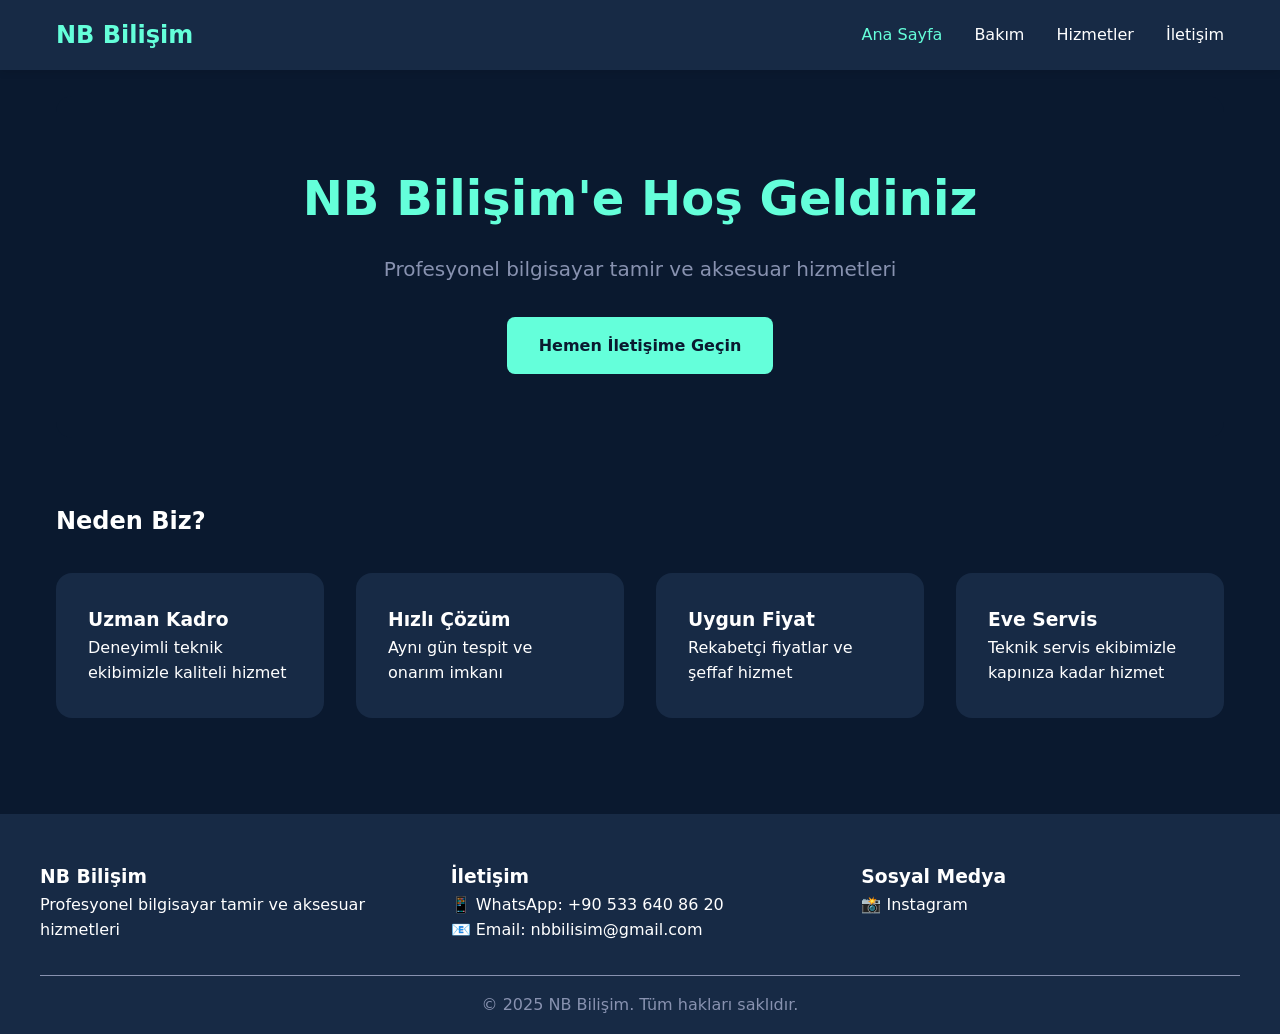
<file: index.html>
<!DOCTYPE html>
<html lang="tr">
<head>
    <meta charset="UTF-8">
    <meta name="viewport" content="width=device-width, initial-scale=1.0">
    <title>NB Bilişim - Bilgisayar Tamir ve Aksesuar Satışı</title>
    <link rel="stylesheet" href="style.css">
</head>
<body>
    <header>
        <nav>
            <div class="logo">NB Bilişim</div>
            <div class="menu-toggle">☰</div>
            <ul class="nav-links">
                <li><a href="#home" class="active">Ana Sayfa</a></li>
                <li><a href="#thermal-maintenance">Bakım</a></li>
                <li><a href="#services">Hizmetler</a></li>
                <li><a href="#contact">İletişim</a></li>
            </ul>
        </nav>
    </header>

    <main>
        <section id="home" class="section active">
            <div class="hero">
                <h1>NB Bilişim'e Hoş Geldiniz</h1>
                <p>Profesyonel bilgisayar tamir ve aksesuar hizmetleri</p>
                <a href="#contact" class="cta-button">Hemen İletişime Geçin</a>
            </div>

            <div class="features">
                <h2>Neden Biz?</h2>
                <div class="features-grid">
                    <div class="feature-card">
                        <h3>Uzman Kadro</h3>
                        <p>Deneyimli teknik ekibimizle kaliteli hizmet</p>
                    </div>
                    <div class="feature-card">
                        <h3>Hızlı Çözüm</h3>
                        <p>Aynı gün tespit ve onarım imkanı</p>
                    </div>
                    <div class="feature-card">
                        <h3>Uygun Fiyat</h3>
                        <p>Rekabetçi fiyatlar ve şeffaf hizmet</p>
                    </div>
                    <div class="feature-card">
                        <h3>Eve Servis</h3>
                        <p>Teknik servis ekibimizle kapınıza kadar hizmet</p>
                    </div>
                </div>
            </div>
        </section>

        <section id="thermal-maintenance" class="section">
            <h1>Termal Macun Yenileme ve Fan Bakımı</h1>
            <div class="thermal-info">
                <p>
                    Termal macun, işlemcinizin ve diğer bileşenlerin aşırı ısınmasını önlemek için düzenli olarak yenilenmelidir. 
                    Fanlar ise toz birikimine karşı düzenli temizlenmeli ve gerektiğinde değiştirilmelidir.
                </p>
                <h2>Ne Zaman Bakım Yapılmalı?</h2>
                <ul>
                    <li><strong>Termal Macun Yenileme:</strong> Her <span class="highlight">6-12 ay</span> arasında yapılmalıdır.</li>
                    <li><strong>Fan Temizliği ve Değişimi:</strong> Her <span class="highlight">6-12 ay</span> arasında kontrol edilmelidir.</li>
                </ul>
                <p>
                    Düzenli bakım, bilgisayarınızın ömrünü uzatır ve performansını artırır. 
                    Daha fazla bilgi veya destek için <a href="#contact">iletişim</a> bölümümüzden bize ulaşabilirsiniz.
                </p>
            </div>
        </section>

        <section id="services" class="section">
            <h1>Hizmetlerimiz</h1>
            <div class="services-grid">
                <div class="service-category">
                    <h2>Donanım Tamiri</h2>
                    <div class="price-table">
                        <div class="price-item">
                            <span class="service-name">Fan Bakımı ve Termal Macun Yenileme</span>
                            <span class="service-price">700₺'den başlayan fiyatlar</span>
                        </div>
                        <div class="price-item">
                            <span class="service-name">Arıza Tespit ve Tamir</span>
                            <span class="service-price">500₺'den başlayan fiyatlar</span>
                        </div>
                    </div>
                </div>
                <div class="service-category">
                    <h2>Yazılım Hizmetleri</h2>
                    <div class="price-table">
                        <div class="price-item">
                            <span class="service-name">İşletim Sistemi Kurulumu (Format)</span>
                            <span class="service-price">400₺</span>
                        </div>
                        <div class="price-item">
                            <span class="service-name">Şifre Kırma</span>
                            <span class="service-price">200₺</span>
                        </div>
                        <div class="price-item">
                            <span class="service-name">Veri Kurtarma</span>
                            <span class="service-price">400₺'den başlayan fiyatlar</span>
                        </div>
                        <div class="price-item">
                            <span class="service-name">Sistem Optimizasyonu</span>
                            <span class="service-price">200₺</span>
                        </div>
                    </div>
                </div>
            </div>
            <div class="service-note">
                <p>* Fiyatlarımız başlangıç fiyatları olup, sorunun karmaşıklığına göre değişiklik gösterebilir.</p>
                <p>* Detaylı bilgi için lütfen iletişime geçin.</p>
            </div>
        </section>

        <section id="contact" class="section">
            <h1>İletişim</h1>
            <div class="contact-content">
                <div class="contact-methods">
                    <div class="contact-method">
                        <h3>📱 WhatsApp</h3>
                        <p>Hızlı iletişim için WhatsApp'tan yazın</p>
                        <a href="https://wa.me/905336408620" class="contact-button whatsapp">WhatsApp'tan Mesaj Gönder</a>
                    </div>
                    <div class="contact-method">
                        <h3>📧 E-posta</h3>
                        <p>nbbilisim@gmail.com</p>
                        <a href="mailto:nbbilisim@gmail.com" class="contact-button email">E-posta Gönder</a>
                    </div>
                    <div class="contact-method">
						<h3>📱 Telefon</h3>
						<p>+90 533 640 86 20</p>
						<a href="tel:+905336408620" class="contact-button phone">Hemen Ara</a>
					</div>
                    <div class="contact-method">
						<h3>📸 Instagram</h3>
						<p>Bizi Instagram'dan takip edin</p>
						<a href="https://instagram.com/nbbilisim" target="_blank" class="contact-button instagram">Instagram'da Takip Et</a>
					</div>
                </div>
            </div>
        </section>
    </main>

    <footer>
        <div class="footer-content">
            <div class="footer-section">
                <h3>NB Bilişim</h3>
                <p>Profesyonel bilgisayar tamir ve aksesuar hizmetleri</p>
            </div>
            <div class="footer-section">
                <h3>İletişim</h3>
                <p>📱 WhatsApp: +90 533 640 86 20</p>
                <p>📧 Email: nbbilisim@gmail.com</p>
            </div>
            <div class="footer-section">
                <h3>Sosyal Medya</h3>
                <p>📸 Instagram</p>
            </div>
        </div>
        <div class="footer-bottom">
            <p>&copy; 2025 NB Bilişim. Tüm hakları saklıdır.</p>
        </div>
    </footer>

    <script src="script.js"></script>
</body>
</html>
</file>
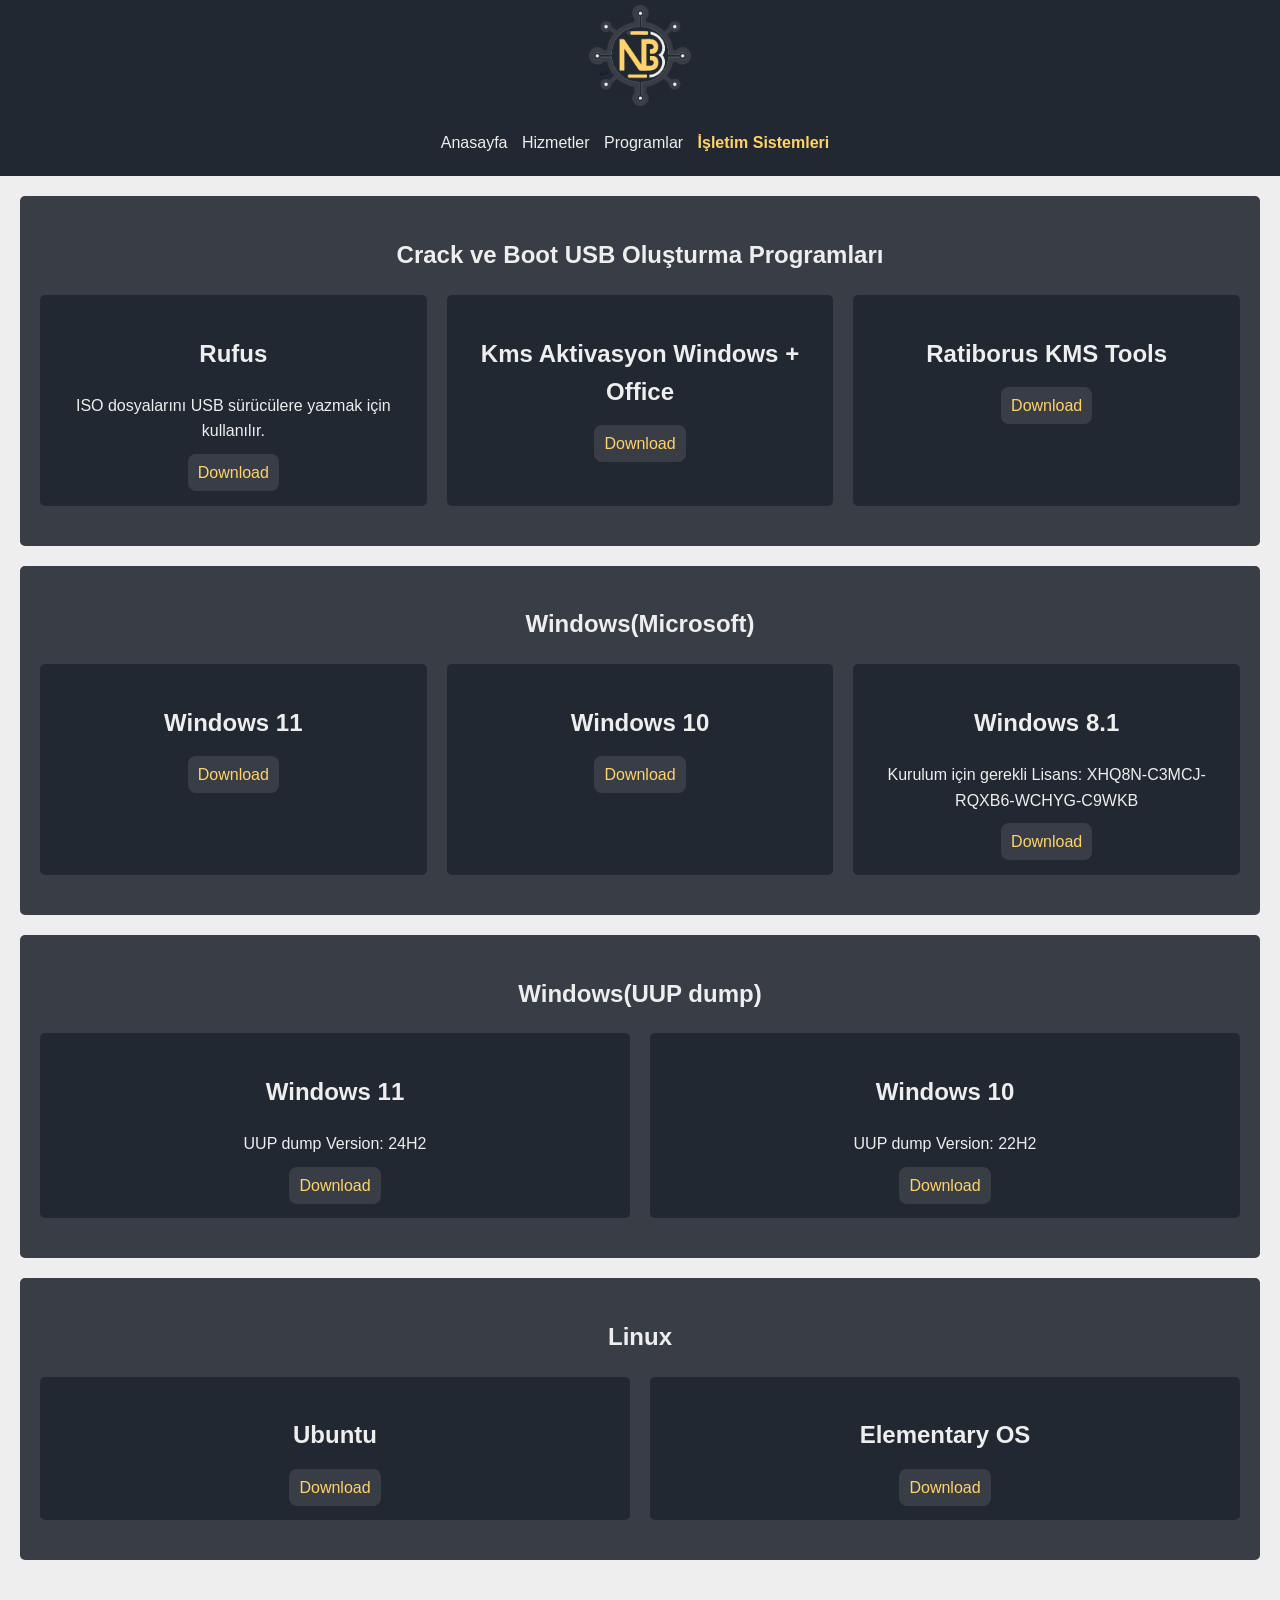
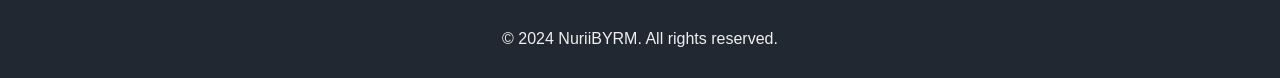
<file: os.html>
<!DOCTYPE html>
<html lang="en">
<head>
    <meta charset="UTF-8">
    <meta name="viewport" content="width=device-width, initial-scale=1.0">
    <title>İşletim Sistemleri - NB Bilişim</title>
    <link rel="stylesheet" href="styles.css">
    <link rel="icon" href="images/favicon.ico" type="image/x-icon" />
</head>
<body>
    <header>
        <img src="images/logo.png">
        <nav>
            <ul>
                <li><a href="index.html" class="nav-link">Anasayfa</a></li>
                <li><a href="services.html" class="nav-link">Hizmetler</a></li>
                <li><a href="programs.html" class="nav-link">Programlar</a></li>
                <li><a href="os.html" class="nav-link">İşletim Sistemleri</a></li>
            </ul>
        </nav>
    </header>

    <main>
        <section id="programs">
            <h2>Crack ve Boot USB Oluşturma Programları</h2>
            <section class="programs-container">
                <div class="programs-items">
                    <h2>Rufus</h2>
                    <p>ISO dosyalarını USB sürücülere yazmak için kullanılır.</p>
                    <a href="https://rufus.ie/tr/" target="_blank">Download</a>
                </div>
                 <div class="programs-items">
                    <h2>Kms Aktivasyon Windows + Office</h2>
                    <p></p>
                    <a href="https://drive.google.com/file/d/1bsG3b4W2EFvifqBtnU9R9ljrU5lWsv-Z/view" target="_blank">Download</a>
                </div>
                 <div class="programs-items">
                    <h2>Ratiborus KMS Tools</h2>
                    <p></p>
                    <a href="https://drive.google.com/file/d/1FxaK4SDVaIKRPxeQZuDD2nUkmBU1c6Ww/view" target="_blank">Download</a>
                </div>
            </section>
        </section>
        <section id="programs">
            <h2>Windows(Microsoft)</h2>
            <section class="programs-container">
                <div class="programs-items">
                    <h2>Windows 11</h2>
                    <p></p>
                    <a href="https://www.microsoft.com/software-download/windows11" target="_blank">Download</a>
                </div>
                <div class="programs-items">
                    <h2>Windows 10</h2>
                    <p></p>
                    <a href="https://microsoft.com/tr-tr/software-download/windows10" target="_blank">Download</a>
                </div>
                <div class="programs-items">
                    <h2>Windows 8.1</h2>
                    <p>Kurulum için gerekli Lisans: XHQ8N-C3MCJ-RQXB6-WCHYG-C9WKB</p>
                    <a href="https://www.microsoft.com/tr-tr/software-download/windows8ISO" target="_blank">Download</a>
                </div>
            </section>
        </section>
        <section id="programs">
            <h2>Windows(UUP dump)</h2>
            <section class="programs-container">
                <div class="programs-items">
                    <h2>Windows 11</h2>
                    <p>UUP dump Version: 24H2</p>
                    <a href="https://uupdump.net/known.php?q=category:w11-24h2" target="_blank">Download</a>
                </div>
                <div class="programs-items">
                    <h2>Windows 10</h2>
                    <p>UUP dump Version: 22H2</p>
                    <a href="https://uupdump.net/known.php?q=category:w10-22h2" target="_blank">Download</a>
                </div>
            </section>
        </section>
        <section id="programs">
            <h2>Linux</h2>
            <section class="programs-container">
                <div class="programs-items">
                    <h2>Ubuntu</h2>
                    <p></p>
                    <a href="https://ubuntu.com/download" target="_blank">Download</a>
                </div>
                 <div class="programs-items">
                    <h2>Elementary OS</h2>
                    <p></p>
                    <a href="https://fra1.dl.elementary.io/download/MTcxNzQxOTU1MA==/elementaryos-7.1-stable.20230926rc.iso" target="_blank">Download</a>
                </div>
            </section>
        </section>
    </main>

    <footer>
        <p>&copy; 2024 NuriiBYRM. All rights reserved.</p>
    </footer>
    <script src="scripts.js"></script>
</body>
</html>
</file>
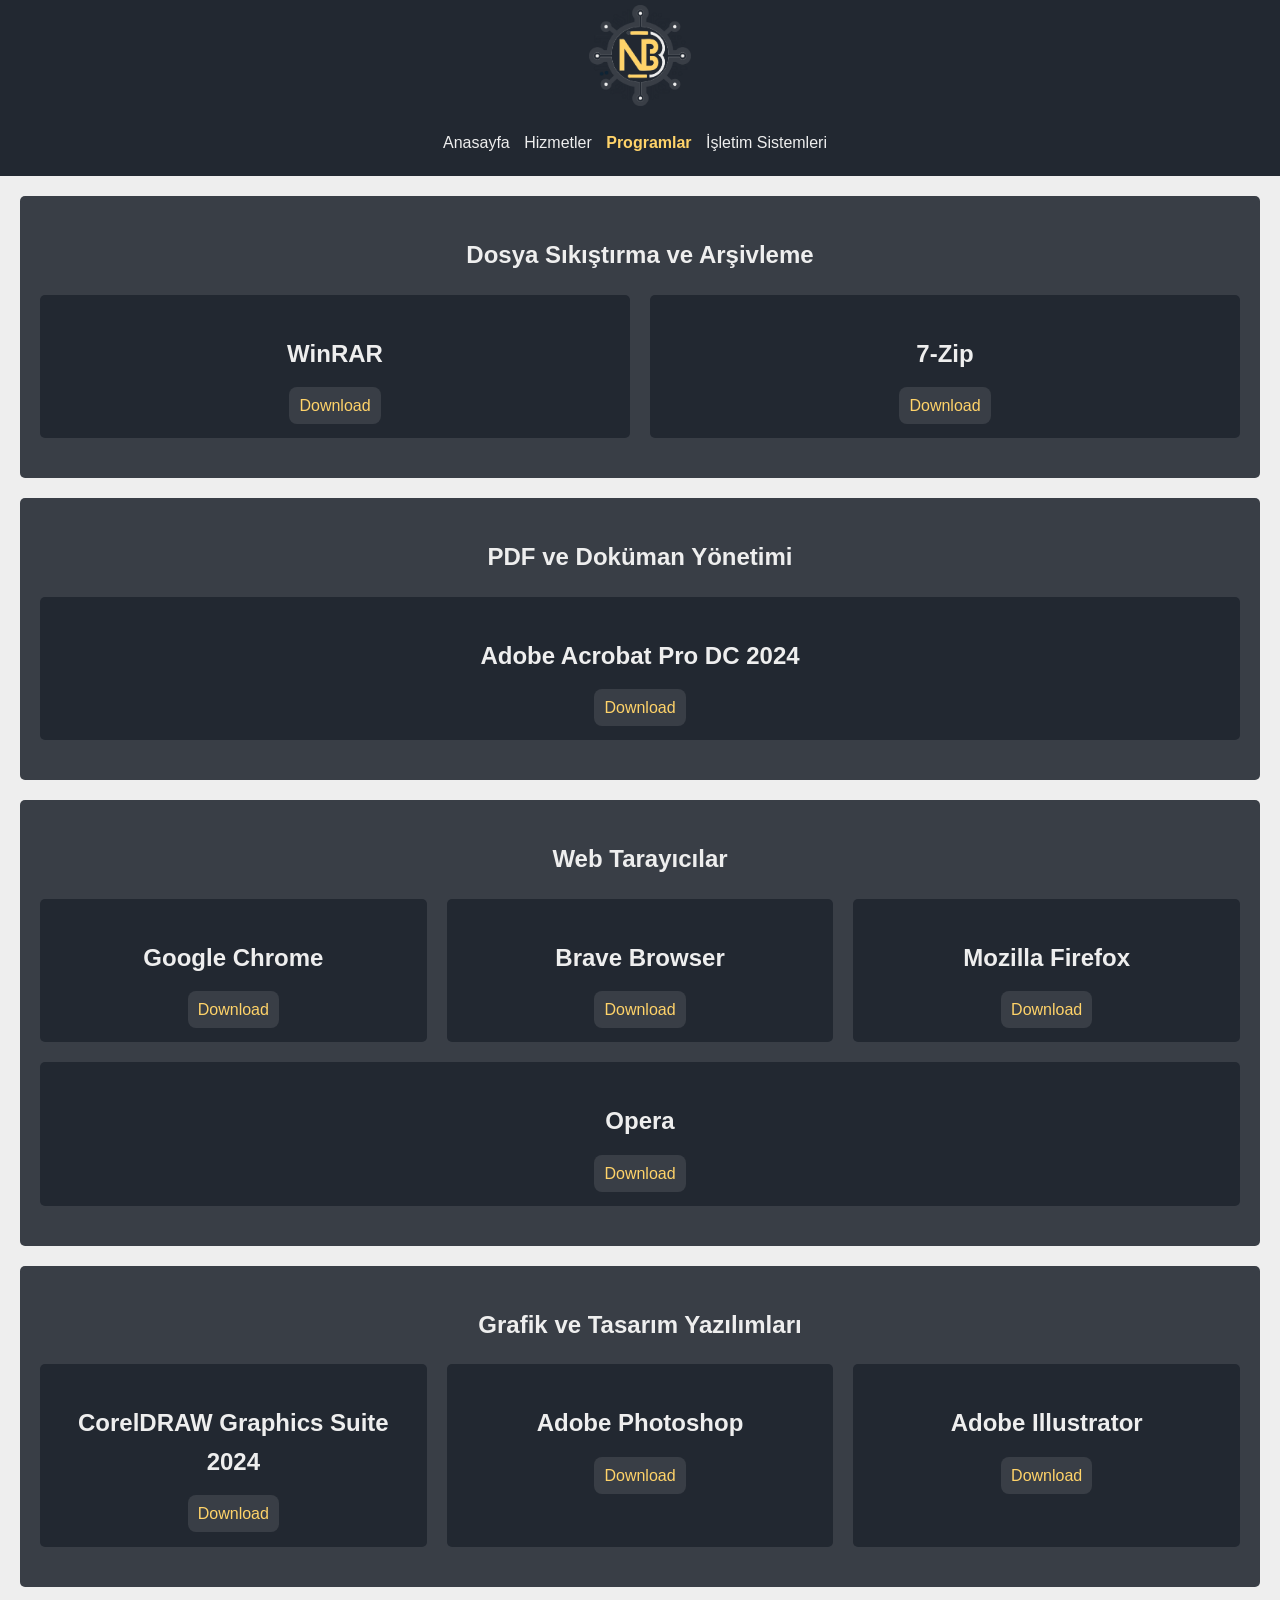
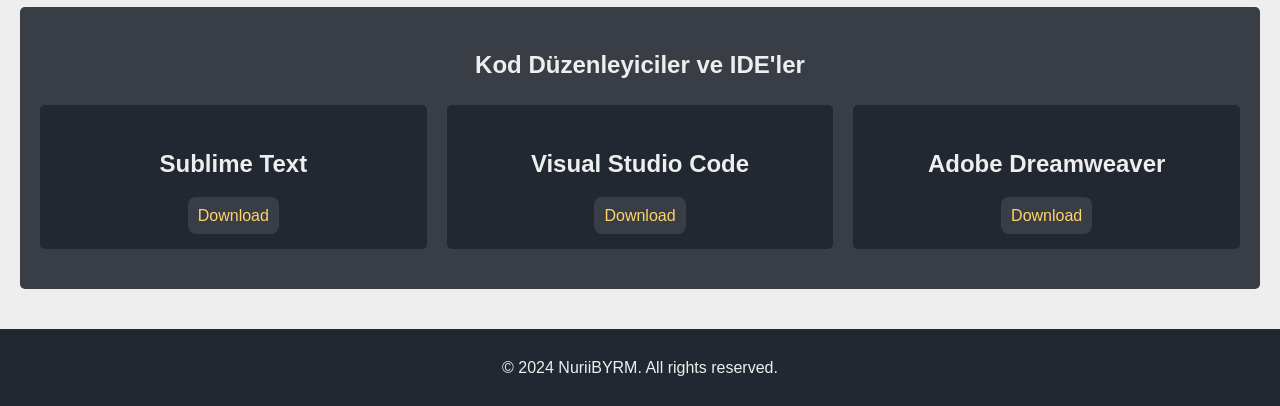
<file: programs.html>
<!DOCTYPE html>
<html lang="en">
<head>
    <meta charset="UTF-8">
    <meta name="viewport" content="width=device-width, initial-scale=1.0">
    <title>Programlar - NB Bilişim</title>
    <link rel="stylesheet" href="styles.css">
    <link rel="icon" href="images/favicon.ico" type="image/x-icon" />
</head>
<body>
    <header>
        <img src="images/logo.png">
        <nav>
            <ul>
                <li><a href="index.html" class="nav-link">Anasayfa</a></li>
                <li><a href="services.html" class="nav-link">Hizmetler</a></li>
                <li><a href="programs.html" class="nav-link">Programlar</a></li>
                <li><a href="os.html" class="nav-link">İşletim Sistemleri</a></li>
            </ul>
        </nav>
    </header>

    <main>
        <section id="programs">
            <h2>Dosya Sıkıştırma ve Arşivleme</h2>
            <section class="programs-container">
                <div class="programs-items">
                    <h2>WinRAR</h2>
                    <a href="https://gofile.io/d/k4msVH" target="_blank">Download</a>
                </div>
                <div class="programs-items">
                    <h2>7-Zip</h2>
                    <a href="https://www.7-zip.org/a/7z2406-x64.exe" target="_blank">Download</a>
                </div>
            </section>
        </section>
        <section id="programs">
            <h2>PDF ve Doküman Yönetimi</h2>
            <section class="programs-container">
                <div class="programs-items">
                    <h2>Adobe Acrobat Pro DC 2024</h2>
                    <a href="https://pixeldrain.com/u/opnskQSv" target="_blank">Download</a>
                </div>
            </section>
        </section>
        <section id="programs">
            <h2>Web Tarayıcılar</h2>
            <section class="programs-container">
                <div class="programs-items">
                    <h2>Google Chrome</h2>
                    <a href="https://www.google.com/intl/tr/chrome/" target="_blank">Download</a>
                </div>
                <div class="programs-items">
                    <h2>Brave Browser</h2>
                    <a href="https://brave.com/download/" target="_blank">Download</a>
                </div>
                <div class="programs-items">
                    <h2>Mozilla Firefox</h2>
                    <a href="https://www.mozilla.org/tr/firefox/new/" target="_blank">Download</a>
                </div>
                <div class="programs-items">
                    <h2>Opera</h2>
                    <a href="https://www.opera.com/tr" target="_blank">Download</a>
                </div>
            </section>
        </section>
        <section id="programs">
            <h2>Grafik ve Tasarım Yazılımları</h2>
            <section class="programs-container">
                <div class="programs-items">
                    <h2>CorelDRAW Graphics Suite 2024</h2>
                    <a href="https://pixeldrain.com/u/Vo1taGbn" target="_blank">Download</a>
                </div>
                <div class="programs-items">
                    <h2>Adobe Photoshop</h2>
                    <a href="https://pixeldrain.com/u/TVr7iRmP" target="_blank">Download</a>
                </div>
                <div class="programs-items">
                    <h2>Adobe Illustrator</h2>
                    <a href="https://pixeldrain.com/u/2QXMU6bm" target="_blank">Download</a>
                </div>
            </section>
        </section>
        <section id="programs">
            <h2>Kod Düzenleyiciler ve IDE'ler</h2>
            <section class="programs-container">
                <div class="programs-items">
                    <h2>Sublime Text</h2>
                    <a href="https://www.sublimetext.com/" target="_blank">Download</a>
                </div>
                 <div class="programs-items">
                    <h2>Visual Studio Code</h2>
                    <a href="https://code.visualstudio.com/" target="_blank">Download</a>
                </div>
                <div class="programs-items">
                    <h2>Adobe Dreamweaver</h2>
                    <a href="https://pixeldrain.com/u/SnqB4oam" target="_blank">Download</a>
                </div>
            </section>
        </section>
    </main>

    <footer>
        <p>&copy; 2024 NuriiBYRM. All rights reserved.</p>
    </footer>
    <script src="scripts.js"></script>
</body>
</html>
</file>
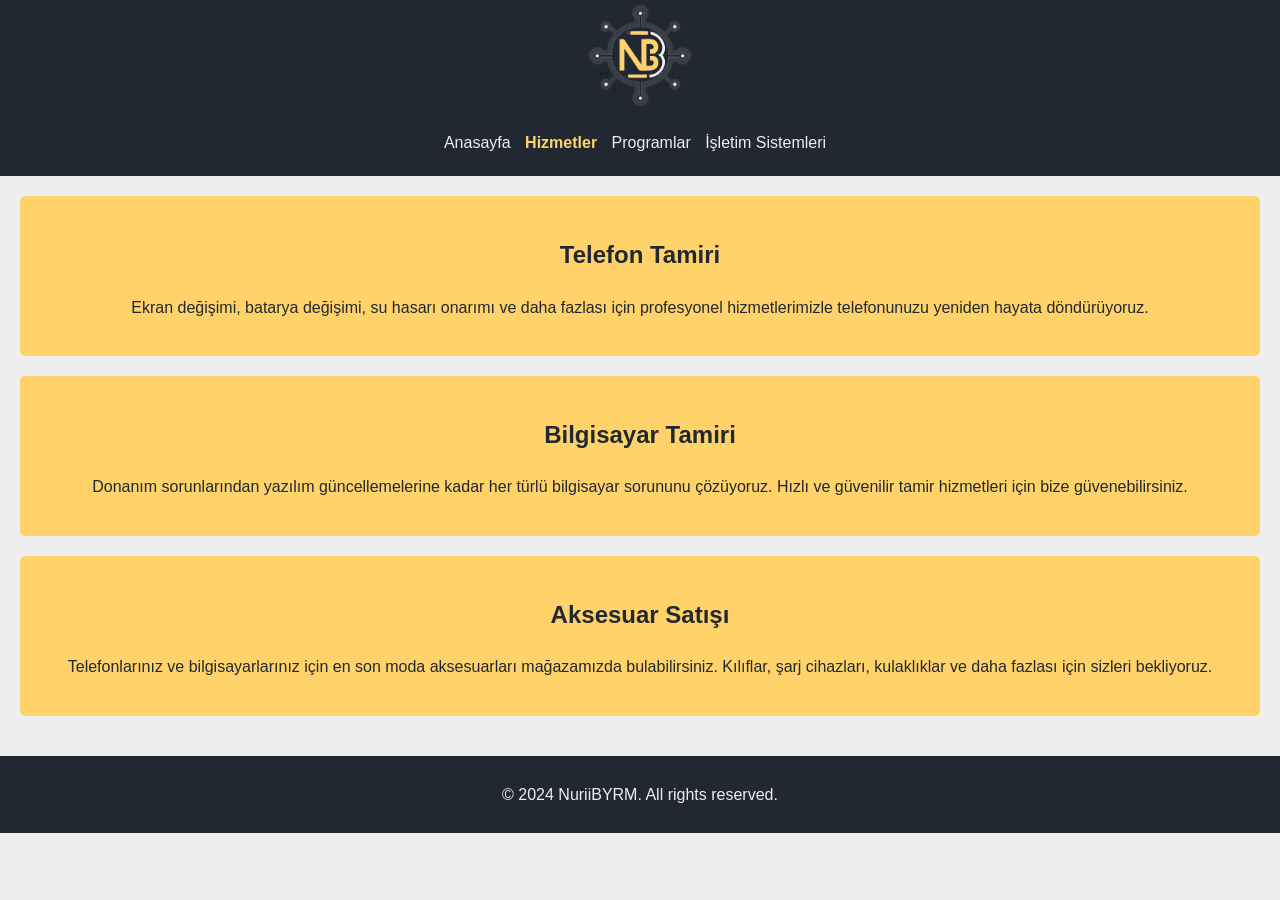
<file: services.html>
<!DOCTYPE html>
<html lang="en">
<head>
    <meta charset="UTF-8">
    <meta name="viewport" content="width=device-width, initial-scale=1.0">
    <title>Hizmetler - NB Bilişim</title>
    <link rel="stylesheet" href="styles.css">
    <link rel="icon" href="images/favicon.ico" type="image/x-icon" />
</head>
<body>
    <header>
        <img src="images/logo.png">
        <nav>
            <ul>
                <li><a href="index.html" class="nav-link">Anasayfa</a></li>
                <li><a href="services.html" class="nav-link">Hizmetler</a></li>
                <li><a href="programs.html" class="nav-link">Programlar</a></li>
                <li><a href="os.html" class="nav-link">İşletim Sistemleri</a></li>
            </ul>
        </nav>
    </header>

    <main>
        <section id="services">
            <h2>Telefon Tamiri</h2>
            <p>Ekran değişimi, batarya değişimi, su hasarı onarımı ve daha fazlası için profesyonel hizmetlerimizle telefonunuzu yeniden hayata döndürüyoruz.</p>
        </section>
        <section id="services">
            <h2>Bilgisayar Tamiri</h2>
            <p>Donanım sorunlarından yazılım güncellemelerine kadar her türlü bilgisayar sorununu çözüyoruz. Hızlı ve güvenilir tamir hizmetleri için bize güvenebilirsiniz.</p>
        </section>
        <section id="services">
            <h2>Aksesuar Satışı</h2>
            <p>Telefonlarınız ve bilgisayarlarınız için en son moda aksesuarları mağazamızda bulabilirsiniz. Kılıflar, şarj cihazları, kulaklıklar ve daha fazlası için sizleri bekliyoruz.</p>
        </section>
    </main>

    <footer>
        <p>&copy; 2024 NuriiBYRM. All rights reserved.</p>
    </footer>
    <script src="scripts.js"></script>
</body>
</html>
</file>
<file: style.css>
:root {
    --primary: #0a192f;
    --secondary: #172a45;
    --accent: #64ffda;
    --text: #ffffff;
    --text-secondary: #8892b0;    
}

* {
    margin: 0;
    padding: 0;
    box-sizing: border-box;
}

html {
    scroll-behavior: smooth;
}

body {
    min-height: 100vh;
    display: flex;
    flex-direction: column;
    font-family: system-ui, sans-serif;
    background: var(--primary);
    color: var(--text);
    line-height: 1.6;
}

/* Header & Navigation */
header {
    background: var(--secondary);
    position: fixed;
    width: 100%;
    top: 0;
    z-index: 1000;
    box-shadow: 0 2px 8px rgba(0, 0, 0, 0.1);
}

nav {
    max-width: 1200px;
    margin: 0 auto;
    padding: 1rem;
    display: flex;
    justify-content: space-between;
    align-items: center;
}

.logo {
    font-size: 1.5rem;
    font-weight: bold;
    color: var(--accent);
}

.nav-links {
    display: flex;
    gap: 2rem;
    list-style: none;
}

.nav-links a {
    color: var(--text);
    text-decoration: none;
    transition: color 0.3s ease;
}

.nav-links a:hover, .nav-links a.active {
    color: var(--accent);
}

.menu-toggle {
    display: none;
    font-size: 1.5rem;
    cursor: pointer;
}

/* Main Content */
main {
    flex: 1;
    padding-top: 4rem;
}

.section {
    display: none;
    max-width: 1200px;
    margin: 0 auto;
    padding: 2rem 1rem;
}

.section.active {
    display: block;
}

/* Hero Section */
.hero {
    text-align: center;
    padding: 4rem 0;
    background: #0a192f;
    border-radius: 1rem;
    margin-bottom: 4rem;
}

.hero h1 {
    font-size: 3rem;
    margin-bottom: 1rem;
    color: var(--accent);
}

.hero p {
    font-size: 1.25rem;
    margin-bottom: 2rem;
    color: var(--text-secondary);
}

.cta-button {
    display: inline-block;
    padding: 1rem 2rem;
    background: var(--accent);
    color: var(--primary);
    text-decoration: none;
    border-radius: 0.5rem;
    font-weight: bold;
    transition: transform 0.3s ease;
}

.cta-button:hover {
    transform: translateY(-2px);
}

/* Features */
.features-grid {
    display: grid;
    grid-template-columns: repeat(auto-fit, minmax(250px, 1fr));
    gap: 2rem;
    margin-top: 2rem;
}

.feature-card {
    background: var(--secondary);
    padding: 2rem;
    border-radius: 1rem;
    transition: transform 0.3s ease;
}

.feature-card:hover {
    transform: translateY(-5px);
}

/* Termal Bakım Bölümü */
.thermal-info {
    background: var(--secondary);
    padding: 2rem;
    border-radius: 1rem;
    line-height: 1.6;
    color: var(--text-secondary);
}

.thermal-info h2 {
    color: var(--accent);
    margin-top: 1.5rem;
}

.thermal-info ul {
    list-style: disc;
    margin-left: 1.5rem;
}

.thermal-info li {
    margin: 0.5rem 0;
}

.highlight {
    color: var(--accent);
    font-weight: bold;
}

.thermal-info a{
    text-decoration: none;
    color: var(--accent);
}


/* Services */
.services-grid {
    display: grid;
    grid-template-columns: repeat(auto-fit, minmax(300px, 1fr));
    gap: 2rem;
}

.service-category {
    background: var(--secondary);
    padding: 2rem;
    border-radius: 1rem;
}

.price-item {
    display: flex;
    justify-content: space-between;
    padding: 0.5rem 0;
    border-bottom: 1px solid var(--text-secondary);
}
.price-item {
    display: flex;
    justify-content: space-between;
    align-items: center;
    padding: 0.5rem 0;
    border-bottom: 1px solid var(--text-secondary);
}

.service-price {
    color: var(--accent);
    font-weight: bold;
}
.service-note {
    text-align: center;
    color: var(--text-secondary);
    margin-top: 3rem;
    padding: 1rem;
    background: var(--secondary);
    border-radius: 0.5rem;
}

.service-note p {
    margin: 0.5rem 0;
}

/* Completed Jobs */
.jobs-grid {
    display: grid;
    grid-template-columns: repeat(auto-fit, minmax(300px, 1fr));
    gap: 2rem;
}

.job-card {
    background: var(--secondary);
    border-radius: 1rem;
    overflow: hidden;
    transition: transform 0.3s ease;
}

.job-card:hover {
    transform: translateY(-5px);
}

.job-content {
    padding: 1.5rem;
}

/* Contact */
.contact-container {
    max-width: 900px;
    margin: 0 auto;
}

h1 {
    text-align: center;
    color: var(--accent);
    margin-bottom: 3rem;
}

.contact-content {
    display: grid;
    gap: 3rem;
}

.contact-info h2, .contact-hours h2 {
    color: var(--accent);
    margin-bottom: 1.5rem;
    text-align: left;
}

.contact-methods {
    display: grid;
    grid-template-columns: repeat(auto-fit, minmax(375px, 1fr));
    gap: 2rem;
}

.contact-method {
    background: var(--secondary);
    padding: 1.5rem;
    border-radius: 1rem;
    transition: transform 0.3s ease;
}

.contact-method:hover {
    transform: translateY(-5px);
}

.contact-method h3 {
    color: var(--accent);
    margin-bottom: 0.5rem;
}

.contact-method p {
    color: var(--text-secondary);
    margin-bottom: 1rem;
}

.contact-button {
    display: inline-block;
    padding: 0.75rem 1.5rem;
    border-radius: 0.5rem;
    text-decoration: none;
    font-weight: bold;
    transition: transform 0.3s ease;
    width: 100%;
    text-align: center;
}

.contact-button:hover {
    transform: translateY(-2px);
}

.whatsapp {
    background: #25D366;
    color: white;
}

.email {
    background: #EA4335;
    color: white;
}

.phone {
    background: #0088CC;
    color: white;
}

.instagram {
    background: #E4405F;
    color: white;
}

.contact-hours {
    background: var(--secondary);
    padding: 2rem;
    border-radius: 1rem;
}

.contact-hours ul {
    list-style: none;
}

.contact-hours li {
    color: var(--text);
    margin-bottom: 0.5rem;
    display: flex;
    justify-content: space-between;
    padding: 0.5rem 0;
    border-bottom: 1px solid var(--text-secondary);
}

.contact-hours li:last-child {
    border-bottom: none;
}

.contact-hours span {
    color: var(--accent);
    font-weight: bold;
}


/* Footer */
footer {
    background: var(--secondary);
    padding: 3rem 1rem 1rem;
    margin-top: 4rem;
}

.footer-content {
    max-width: 1200px;
    margin: 0 auto;
    display: grid;
    grid-template-columns: repeat(auto-fit, minmax(250px, 1fr));
    gap: 2rem;
}

.footer-bottom {
    max-width: 1200px;
    margin: 2rem auto 0;
    padding-top: 1rem;
    border-top: 1px solid var(--text-secondary);
    text-align: center;
    color: var(--text-secondary);
}

/* Responsive Design */
@media (max-width: 768px) {
    .menu-toggle {
        display: block;
    }

    .nav-links {
        display: none;
        position: absolute;
        top: 100%;
        left: 0;
        right: 0;
        background: var(--secondary);
        flex-direction: column;
        padding: 1rem;
        text-align: center;
    }

    .nav-links.active {
        display: flex;
    }

    .hero h1 {
        font-size: 2rem;
    }

    .hero p {
        font-size: 1rem;
    }
    .services-container {
        grid-template-columns: 1fr;
    }
}
</file>
<file: styles.css>
/* Genel sayfa stili, yazı tipi ve satır aralığı ayarları */
body {
    font-family: Arial, sans-serif;
    margin: 0;
    padding: 0;
    line-height: 1.6;
    background: #EEEEEE; /* Çok açık gri arka plan */
    text-align: center;
}

/* Başlık (header) stili, arka plan rengi ve metin rengi */
header {
    background: #222831; /* Çok koyu mavi gri */
    color: #EEEEEE; /* Çok açık gri */
    padding: 5px 0;
    text-align: center;
}

header img{
    max-width: calc(8%); 
   
}

header h2{
    padding: 0;
    margin: 0;
}

/* Gezinti çubuğunun listesini biçimlendirir, varsayılan liste stili kaldırılır */
nav ul {
    list-style: none;
    padding: 0;
}

/* Gezinti çubuğundaki liste elemanlarını yatay olarak sıralar */
nav ul li {
    display: inline;
    margin-right: 10px;
}

/* Gezinti bağlantı stili, bağlantı rengi ve alt çizgi kaldırılır */
.nav-link {
    color: #EEEEEE; /* Çok açık gri */
    text-decoration: none;
    transition: color 0.8s ease, font-weight 0.8s ease;
}

nav ul li a:hover {
    color: #FFD369;
}

.nav-link.active {
    font-weight: bold;
    color: #FFD369; /* Aktif linkin rengi */
}

/* Ana içerik alanı stili, iç boşluk ayarı */
main {
    padding: 20px;
}

/* İçerik bölümlerini ayırır ve aralarına boşluk bırakır */
section {
    margin-bottom: 20px;
}

/* Home bölümünün stili, arka plan rengi ve kenar yumuşatma */
section#home {
    background: #393E46; /* Koyu gri */
    padding: 20px;
    border-radius: 5px;
    color: #EEEEEE; /* Çok açık gri */
}

section#home a{
    text-decoration: none;
    color: #FFD369;
}

/* Services bölümünün stili */
section#services {
    background: #FFD369; /* Altın sarısı */
    padding: 20px;
    border-radius: 5px;
    color: #222831; /* Çok koyu mavi gri metin */
}

/* Programs bölümünün stili */
section#programs {
    background: #393E46; /* Koyu gri */
    padding: 20px;
    border-radius: 5px;
    color: #EEEEEE; /* Çok açık gri */
}

/* Flexbox konteyner stili */
.programs-container {
    display: flex;
    flex-wrap: wrap;
    justify-content: space-between;
    gap: 20px; /* Öğeler arasındaki boşluk */
}

/* Flexbox öğe stili */
.programs-items {
    background: #222831; /* Çok koyu mavi gri */
    color: #EEEEEE; /* Çok açık gri */
    padding: 20px;
    flex: calc(33% - 1rem); /* Eşit genişlikte olmasını sağlar, arada boşluk bırakır */
    box-sizing: border-box; /* Kenar boşluklarını hesaba katar */
    text-align: center;
    border-radius: 5px;
    transition: transform 0.3s ease;
}

.programs-items:hover{
     transform: scale(1.05);
}

.programs-items a{
    text-decoration: none;
    padding: 10px;
    border-radius: 8px;
    background: #393E46; 
    color: #FFD369;
    transition: color 1s ease, background-color 1s ease;
}

.programs-items a:hover{
    color:  #222831;
    background-color: #FFD369 ;

}

/* Ekran genişliği 768px'in altında olduğunda */
@media (max-width: 768px) {
    .programs-items {
        flex: calc(50% - 1rem); /* İki öğe yan yana */
    }

    nav ul li a{
        font-size: calc(100%);
    }

    header img{
        max-width: calc(22%);
        max-height: calc(22%);
}

}

/* Ekran genişliği 480px'in altında olduğunda */
@media (max-width: 480px) {
    .programs-items {
        flex: 100%; /* Tek öğe yan yana */
    }
    nav ul li a{
        font-size: calc(88%);
    }
}

/* Alt bilgi (footer) stili, arka plan rengi, metin rengi ve hizalama */
footer {
    background: #222831; /* Çok koyu mavi gri */
    color: #EEEEEE; /* Çok açık gri */
    text-align: center;
    padding: 10px 0;
    
    width: 100%;
    bottom: 0;
}
</file>
